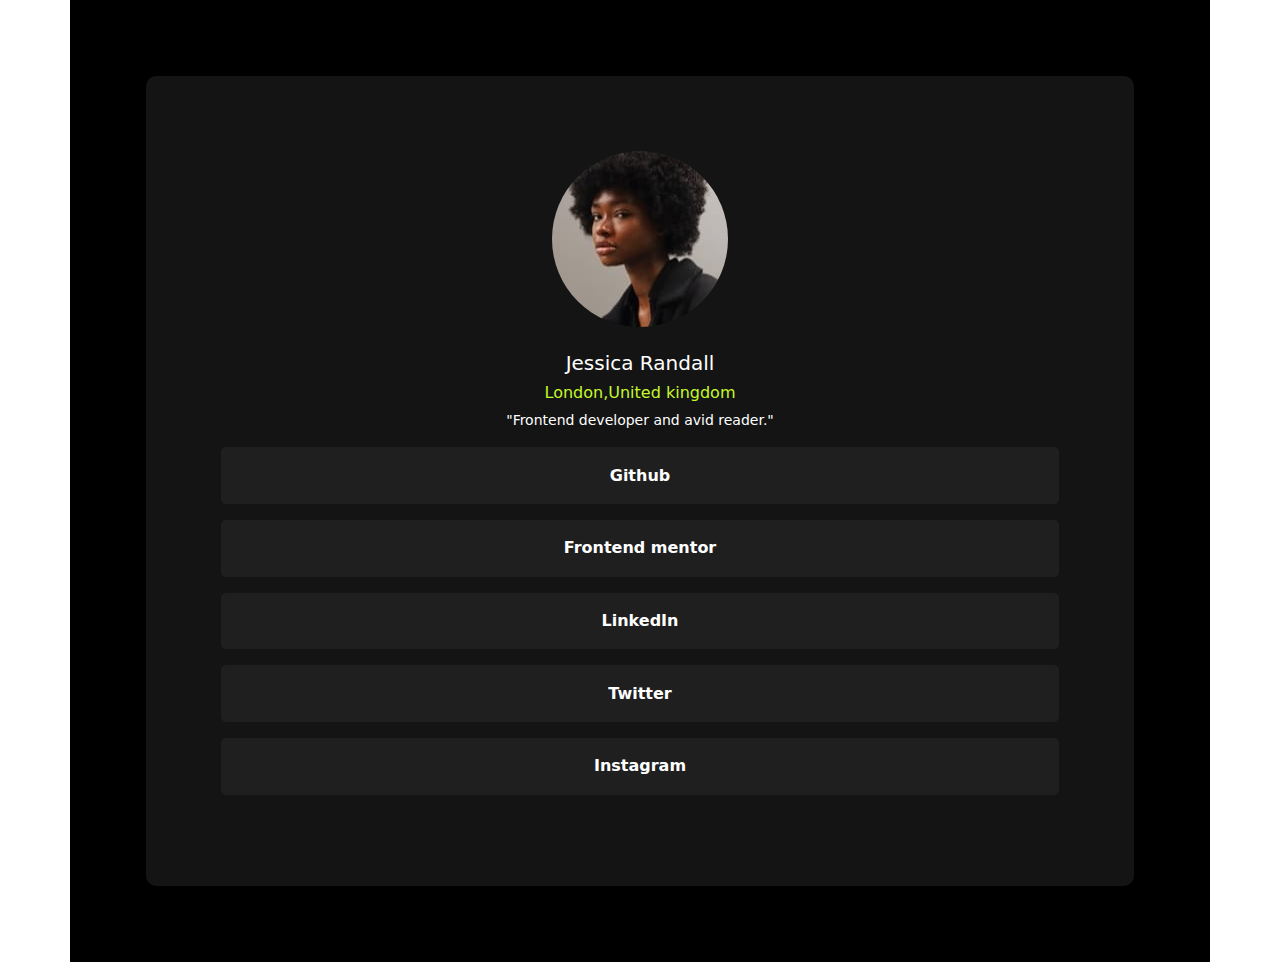
<file: index.html>
<!DOCTYPE html>
<html lang="en">
<head>
    <meta charset="UTF-8">
    <meta http-equiv="X-UA-Compatible" content="IE=edge">
    <meta name="viewport" content="width=device-width, initial-scale=1.0">
    <title>Document</title>
</head>
<body>
    <link rel="stylesheet" href="https://cdn.jsdelivr.net/npm/bootstrap@5.2.3/dist/css/bootstrap.min.css">
    <link rel="stylesheet" href="style.css">
    <link rel="stylesheet" href="https://fonts.google.com/specimen/Inter">
        <title>Document</title>
    </head>
    <body>
        <div  class="container">
            <script src="https://cdn.jsdelivr.net/npm/bootstrap@5.2.3/dist/js/bootstrap.bundle.min.js"></script>
            <div class="cards d-flex flex-column ">
            <img class="w-30 h-30 d-block mx-auto rounded-pill" src="img.jpeg"><br>
        <div class="d-flex flex-column justify-content-center align-items-center">
            <h5>Jessica Randall</h5>
            <h6>London,United kingdom</h6>
            <p>"Frontend developer and avid reader."</p>
       </div>
        <button class="mb-3">Github</button>
            <button class="mb-3 "><a>Frontend mentor</a></button>
            <button class="mb-3">LinkedIn</button>
            <button class="mb-3">Twitter</button>
            <button class="mb-3">Instagram</button>
        </div>
        </div>
    </body>

</html>
</file>
<file: style.css>
.cards{
    
    border-radius: 10px;
    padding: 2cm;
    color: white;
    background-color:  hsl(0, 0%, 8%);
}



.container{
    padding: 2cm;
    background-color:black;
    
}

p{
    font-size: 14px;
}
h6{
    color:  hsl(75, 94%, 57%);
    font-weight: 400;
}
button{
    background-color: hsl(0, 0%, 12%);
    color: white;
    font-weight: 800;
    height: 1.5cm;
    border: none;
    outline: none;
    border-radius: 5px;
}

@media screen and (max-width: 375px) {
    .container {
    padding: 10px;
    }

    .cards {
        width: 100%; /* Ensure cards take full width */
        margin: 10px 0;
    }
    
    
/* Desktop Styles (min-width: 1440px) */
@media screen and (min-width: 1440px) {
    .container {
        padding: 40px;
    }

    .cards {
        width: 28%; /* Adjust card width for desktop */
    }
</file>
